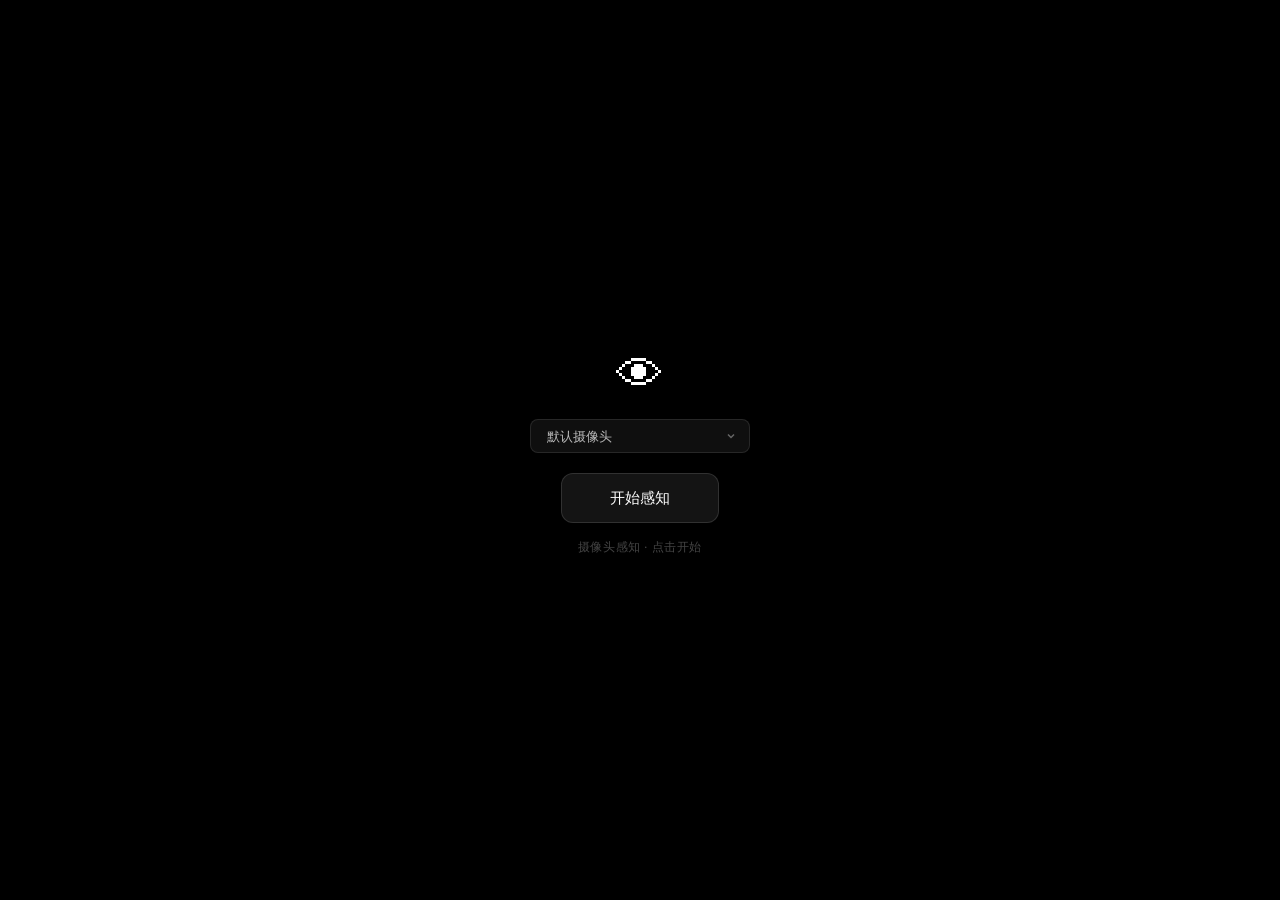
<file: index.html>
<!DOCTYPE html>
<html lang="zh">
<head>
  <meta charset="UTF-8">
  <meta name="viewport" content="width=device-width, initial-scale=1.0">
  <title>Human Sense</title>
  <link rel="stylesheet" href="style.css">
</head>
<body>
  <!-- Start -->
  <div class="start-overlay" id="start-overlay">
    <div class="start-logo">👁</div>
    <div class="camera-select-wrap">
      <select id="camera-select" class="camera-select">
        <option value="">加载摄像头列表...</option>
      </select>
    </div>
    <button class="start-btn" id="start-btn">开始感知</button>
    <p class="start-hint">摄像头感知 · 点击开始</p>
  </div>

  <div class="app" id="app" style="display:none">
    <!-- Fullscreen camera background -->
    <video id="camera" autoplay playsinline></video>
    <canvas id="overlay"></canvas>

    <!-- HUD layer -->
    <div class="hud">
      <!-- Top bar -->
      <div class="hud-top">
        <div class="hud-badge">
          <span class="status-dot" id="status-dot"></span>
          <span class="hud-title">Human Sense</span>
        </div>
        <div class="hud-badges-right">
          <div class="hud-pill" id="face-pill">
            <span id="face-count">0</span> 人
          </div>
          <div class="hud-pill" id="distance-pill">—</div>
          <select class="camera-switch" id="camera-switch" title="切换摄像头"></select>
        </div>
      </div>

      <!-- Gaze dot -->
      <div class="gaze-ring" id="gaze-ring">
        <div class="gaze-dot"></div>
      </div>

      <!-- Bottom HUD — 4-section card panel -->
      <div class="hud-bottom">
        <div class="bottom-panel">

          <!-- 1. Face -->
          <div class="panel-section" id="section-face">
            <div class="section-header">👤 面部</div>
            <div class="section-body face-section">
              <div class="face-main">
                <span class="big-emoji" id="s-expr-icon">😐</span>
                <span class="face-expr-text" id="s-expression">平静</span>
              </div>
              <div class="face-details">
                <div class="detail-row">
                  <span class="detail-icon" id="s-facing-icon">🎯</span>
                  <span class="detail-val" id="s-facing">—</span>
                </div>
                <div class="detail-row">
                  <span class="detail-label">姿态</span>
                  <span class="detail-val" id="s-posture">—</span>
                </div>
                <div class="detail-row">
                  <span class="detail-label">倾斜</span>
                  <span class="detail-val" id="s-tilt">—</span>
                </div>
              </div>
            </div>
          </div>

          <div class="panel-divider"></div>

          <!-- 2. Attention -->
          <div class="panel-section" id="section-attention">
            <div class="section-header">🧠 注意力</div>
            <div class="section-body attention-section">
              <div class="focus-ring-wrap">
                <svg class="focus-ring" viewBox="0 0 80 80">
                  <circle class="focus-ring-bg" cx="40" cy="40" r="34" />
                  <circle class="focus-ring-fill" id="focus-ring-fill" cx="40" cy="40" r="34"
                    stroke-dasharray="213.6" stroke-dashoffset="213.6" />
                </svg>
                <span class="focus-pct" id="attention-pct">—</span>
              </div>
              <div class="attention-details">
                <div class="detail-row">
                  <span class="detail-label">注视</span>
                  <span class="detail-val" id="s-gaze">—</span>
                </div>
                <div class="detail-row">
                  <span class="detail-label">眨眼</span>
                  <span class="detail-val" id="s-blink">—</span>
                </div>
              </div>
            </div>
          </div>

          <div class="panel-divider"></div>

          <!-- 3. Hands -->
          <div class="panel-section" id="section-hands">
            <div class="section-header">✋ 手势</div>
            <div class="section-body hands-section">
              <div class="gesture-main">
                <span class="big-emoji" id="s-gesture-emoji">—</span>
                <span class="gesture-label" id="s-gesture">—</span>
              </div>
              <div class="hands-indicators">
                <div class="hand-indicator" id="hand-left">
                  <span class="hand-side">🫲</span>
                  <div class="finger-dots" id="fingers-left">
                    <span class="fdot"></span><span class="fdot"></span><span class="fdot"></span><span class="fdot"></span><span class="fdot"></span>
                  </div>
                </div>
                <div class="hand-indicator" id="hand-right">
                  <span class="hand-side">🫱</span>
                  <div class="finger-dots" id="fingers-right">
                    <span class="fdot"></span><span class="fdot"></span><span class="fdot"></span><span class="fdot"></span><span class="fdot"></span>
                  </div>
                </div>
              </div>
              <div class="action-label" id="s-action">—</div>
            </div>
          </div>

          <div class="panel-divider"></div>

          <!-- 4. Body -->
          <div class="panel-section" id="section-body">
            <div class="section-header">🏃 身体</div>
            <div class="section-body body-section">
              <div class="body-posture" id="s-body-posture">—</div>
              <div class="body-details">
                <div class="detail-row">
                  <span class="detail-label">肩宽</span>
                  <div class="ratio-bar-wrap">
                    <div class="ratio-bar" id="shoulder-bar"></div>
                  </div>
                </div>
                <div class="detail-row">
                  <span class="detail-label">躯干</span>
                  <div class="ratio-bar-wrap">
                    <div class="ratio-bar" id="torso-bar"></div>
                  </div>
                </div>
                <div class="detail-row">
                  <span class="detail-label">占比</span>
                  <span class="detail-val" id="s-person-ratio">—</span>
                </div>
              </div>
            </div>
          </div>

          <div class="panel-divider"></div>

          <!-- 5. Audio -->
          <div class="panel-section" id="section-audio">
            <div class="section-header">🎤 语音</div>
            <div class="section-body audio-section">
              <div class="audio-volume-wrap">
                <div class="volume-bar" id="volume-bar"></div>
              </div>
              <div class="audio-details">
                <div class="detail-row">
                  <span class="detail-label">模型</span>
                  <span class="detail-val" id="s-model-status">未加载</span>
                </div>
                <div class="detail-row">
                  <span class="detail-label">状态</span>
                  <span class="detail-val" id="s-audio-status">等待</span>
                </div>
                <div class="detail-row">
                  <span class="detail-label">唤醒</span>
                  <span class="detail-val" id="s-wake-status">—</span>
                </div>
              </div>
            </div>
          </div>

        </div>

        <!-- Synthesis text below panel -->
        <div class="synth-strip">
          <span class="synth-text" id="synthesis-text">等待感知...</span>
        </div>
      </div>

      <!-- Timeline (collapsible, bottom-right) -->
      <div class="timeline-float" id="timeline-float">
        <div class="timeline-entries" id="timeline-entries"></div>
      </div>
    </div>
  </div>

  <script type="module" src="main.js"></script>
</body>
</html>
</file>
<file: style.css>
@import url('https://fonts.googleapis.com/css2?family=Inter:wght@300;400;500;600&display=swap');

* { margin: 0; padding: 0; box-sizing: border-box; }

:root {
  --green: #22c55e;
  --amber: #f59e0b;
  --red: #ef4444;
  --blue: #3b82f6;
}

body {
  background: #000;
  color: #fff;
  font-family: 'Inter', -apple-system, system-ui, sans-serif;
  overflow: hidden;
  height: 100vh;
  width: 100vw;
}

/* ---- Start ---- */
.start-overlay {
  position: fixed;
  inset: 0;
  display: flex;
  flex-direction: column;
  align-items: center;
  justify-content: center;
  background: #000;
  z-index: 100;
  gap: 16px;
}

.start-logo {
  font-size: 48px;
  animation: pulse 2s ease-in-out infinite;
}

@keyframes pulse {
  0%, 100% { opacity: 0.6; transform: scale(1); }
  50% { opacity: 1; transform: scale(1.08); }
}

.camera-select-wrap {
  margin-bottom: 4px;
}

.camera-select {
  background: rgba(255,255,255,0.06);
  border: 1px solid rgba(255,255,255,0.1);
  color: rgba(255,255,255,0.7);
  font-size: 13px;
  padding: 8px 16px;
  border-radius: 8px;
  font-family: inherit;
  outline: none;
  min-width: 220px;
  cursor: pointer;
  appearance: none;
  -webkit-appearance: none;
  background-image: url("data:image/svg+xml,%3Csvg xmlns='http://www.w3.org/2000/svg' width='12' height='12' viewBox='0 0 12 12'%3E%3Cpath d='M3 4.5L6 7.5L9 4.5' fill='none' stroke='%23666' stroke-width='1.5'/%3E%3C/svg%3E");
  background-repeat: no-repeat;
  background-position: right 12px center;
  padding-right: 32px;
}

.camera-select:hover {
  border-color: rgba(255,255,255,0.2);
}

.camera-select option {
  background: #1a1a1a;
  color: #ccc;
}

.start-btn {
  background: rgba(255,255,255,0.08);
  border: 1px solid rgba(255,255,255,0.12);
  color: #fff;
  font-size: 15px;
  font-weight: 500;
  padding: 14px 48px;
  border-radius: 12px;
  cursor: pointer;
  transition: all 0.2s;
  font-family: inherit;
}
.start-btn:hover {
  background: rgba(255,255,255,0.14);
  transform: translateY(-1px);
}

.start-hint {
  font-size: 12px;
  color: #444;
  letter-spacing: 0.05em;
}

/* ---- App ---- */
.app {
  position: relative;
  width: 100vw;
  height: 100vh;
}

/* Fullscreen camera */
#camera {
  position: absolute;
  inset: 0;
  width: 100%;
  height: 100%;
  object-fit: cover;
  transform: scaleX(-1);
  z-index: 0;
}

#overlay {
  position: absolute;
  inset: 0;
  width: 100%;
  height: 100%;
  pointer-events: none;
  z-index: 1;
}

/* ---- HUD ---- */
.hud {
  position: absolute;
  inset: 0;
  z-index: 10;
  pointer-events: none;
  display: flex;
  flex-direction: column;
  justify-content: space-between;
}

.hud > * {
  pointer-events: auto;
}

/* Top bar */
.hud-top {
  display: flex;
  justify-content: space-between;
  align-items: center;
  padding: 16px 20px;
}

.hud-badge {
  display: flex;
  align-items: center;
  gap: 8px;
  background: rgba(0,0,0,0.5);
  backdrop-filter: blur(16px);
  -webkit-backdrop-filter: blur(16px);
  padding: 8px 16px;
  border-radius: 24px;
  border: 1px solid rgba(255,255,255,0.08);
}

.status-dot {
  width: 8px;
  height: 8px;
  border-radius: 50%;
  background: #444;
  transition: all 0.3s;
}

.status-dot.active {
  background: var(--green);
  box-shadow: 0 0 10px rgba(34,197,94,0.5);
  animation: dot-pulse 2s ease-in-out infinite;
}

@keyframes dot-pulse {
  0%, 100% { opacity: 1; }
  50% { opacity: 0.4; }
}

.hud-title {
  font-size: 13px;
  font-weight: 500;
  letter-spacing: 0.03em;
  color: rgba(255,255,255,0.8);
}

.hud-badges-right {
  display: flex;
  gap: 8px;
  align-items: center;
}

.hud-pill {
  background: rgba(0,0,0,0.5);
  backdrop-filter: blur(16px);
  -webkit-backdrop-filter: blur(16px);
  padding: 6px 14px;
  border-radius: 20px;
  font-size: 12px;
  font-weight: 500;
  color: rgba(255,255,255,0.7);
  border: 1px solid rgba(255,255,255,0.08);
}

#face-count {
  color: var(--green);
  font-weight: 600;
}

/* Camera switch in HUD */
.camera-switch {
  background: rgba(0,0,0,0.5);
  backdrop-filter: blur(16px);
  -webkit-backdrop-filter: blur(16px);
  border: 1px solid rgba(255,255,255,0.08);
  color: rgba(255,255,255,0.7);
  font-size: 11px;
  padding: 6px 28px 6px 10px;
  border-radius: 20px;
  font-family: inherit;
  outline: none;
  cursor: pointer;
  appearance: none;
  -webkit-appearance: none;
  background-image: url("data:image/svg+xml,%3Csvg xmlns='http://www.w3.org/2000/svg' width='10' height='10' viewBox='0 0 10 10'%3E%3Cpath d='M2.5 3.5L5 6.5L7.5 3.5' fill='none' stroke='%23666' stroke-width='1.2'/%3E%3C/svg%3E");
  background-repeat: no-repeat;
  background-position: right 10px center;
  max-width: 160px;
}

.camera-switch option {
  background: #1a1a1a;
  color: #ccc;
}

/* ---- Gaze ring ---- */
.gaze-ring {
  position: absolute;
  top: 50%;
  left: 50%;
  transform: translate(-50%, -50%);
  pointer-events: none;
  z-index: 15;
  transition: top 0.08s ease-out, left 0.08s ease-out;
  opacity: 0;
}

.gaze-ring.visible {
  opacity: 1;
}

.gaze-dot {
  width: 20px;
  height: 20px;
  border-radius: 50%;
  border: 2px solid rgba(59, 130, 246, 0.8);
  background: rgba(59, 130, 246, 0.2);
  box-shadow:
    0 0 16px rgba(59, 130, 246, 0.35),
    0 0 40px rgba(59, 130, 246, 0.1),
    inset 0 0 8px rgba(59, 130, 246, 0.15);
  position: relative;
}

.gaze-dot::after {
  content: '';
  position: absolute;
  top: 50%;
  left: 50%;
  transform: translate(-50%, -50%);
  width: 6px;
  height: 6px;
  border-radius: 50%;
  background: rgba(59, 130, 246, 0.95);
  box-shadow: 0 0 6px rgba(59, 130, 246, 0.8);
}

/* ---- Bottom HUD — card panel ---- */
.hud-bottom {
  display: flex;
  flex-direction: column;
  align-items: center;
  padding: 0 16px 16px;
  gap: 6px;
}

.bottom-panel {
  display: flex;
  align-items: stretch;
  background: rgba(0,0,0,0.5);
  backdrop-filter: blur(20px);
  -webkit-backdrop-filter: blur(20px);
  border: 1px solid rgba(255,255,255,0.06);
  border-radius: 16px;
  padding: 10px 0;
  max-width: 92vw;
}

.panel-divider {
  width: 1px;
  background: rgba(255,255,255,0.06);
  align-self: stretch;
  flex-shrink: 0;
}

.panel-section {
  flex: 1;
  min-width: 0;
  padding: 0 14px;
  display: flex;
  flex-direction: column;
  gap: 6px;
}

.section-header {
  font-size: 10px;
  font-weight: 500;
  color: rgba(255,255,255,0.35);
  letter-spacing: 0.04em;
  white-space: nowrap;
}

.section-body {
  display: flex;
  flex-direction: column;
  gap: 4px;
}

/* -- Face section -- */
.face-section {
  gap: 4px;
}

.face-main {
  display: flex;
  align-items: center;
  gap: 6px;
}

.big-emoji {
  font-size: 24px;
  line-height: 1;
}

.face-expr-text {
  font-size: 13px;
  font-weight: 500;
  color: rgba(255,255,255,0.85);
}

.face-details, .attention-details, .body-details {
  display: flex;
  flex-direction: column;
  gap: 2px;
}

.detail-row {
  display: flex;
  align-items: center;
  gap: 4px;
}

.detail-label {
  font-size: 9px;
  text-transform: uppercase;
  letter-spacing: 0.05em;
  color: rgba(255,255,255,0.25);
  flex-shrink: 0;
}

.detail-val {
  font-size: 11px;
  font-weight: 500;
  color: rgba(255,255,255,0.7);
}

.detail-icon {
  font-size: 12px;
}

/* -- Attention section -- */
.attention-section {
  align-items: center;
}

.focus-ring-wrap {
  position: relative;
  width: 60px;
  height: 60px;
  display: flex;
  align-items: center;
  justify-content: center;
}

.focus-ring {
  width: 60px;
  height: 60px;
  transform: rotate(-90deg);
}

.focus-ring-bg {
  fill: none;
  stroke: rgba(255,255,255,0.06);
  stroke-width: 4;
}

.focus-ring-fill {
  fill: none;
  stroke: var(--green);
  stroke-width: 4;
  stroke-linecap: round;
  transition: stroke-dashoffset 0.4s ease-out, stroke 0.3s;
}

.focus-ring-fill.medium {
  stroke: var(--amber);
}

.focus-ring-fill.low {
  stroke: var(--red);
}

.focus-pct {
  position: absolute;
  font-size: 16px;
  font-weight: 600;
  color: rgba(255,255,255,0.9);
}

/* -- Hands section -- */
.hands-section {
  gap: 4px;
}

.gesture-main {
  display: flex;
  align-items: center;
  gap: 6px;
}

.gesture-label {
  font-size: 12px;
  font-weight: 500;
  color: rgba(255,255,255,0.7);
}

.hands-indicators {
  display: flex;
  gap: 10px;
}

.hand-indicator {
  display: flex;
  align-items: center;
  gap: 4px;
  opacity: 0.3;
}

.hand-indicator.active {
  opacity: 1;
}

.hand-side {
  font-size: 12px;
}

.finger-dots {
  display: flex;
  gap: 2px;
}

.fdot {
  width: 6px;
  height: 6px;
  border-radius: 50%;
  background: rgba(255,255,255,0.12);
  transition: background 0.15s;
}

.fdot.on {
  background: rgba(168, 85, 247, 0.9);
  box-shadow: 0 0 4px rgba(168, 85, 247, 0.4);
}

.action-label {
  font-size: 10px;
  color: rgba(255,255,255,0.4);
  min-height: 14px;
}

.action-label.active {
  color: var(--amber);
  font-weight: 500;
}

/* -- Body section -- */
.body-section {
  gap: 4px;
}

.body-posture {
  font-size: 14px;
  font-weight: 500;
  color: rgba(255,255,255,0.8);
}

.ratio-bar-wrap {
  flex: 1;
  height: 4px;
  background: rgba(255,255,255,0.06);
  border-radius: 2px;
  overflow: hidden;
  min-width: 40px;
}

.ratio-bar {
  height: 100%;
  background: var(--green);
  border-radius: 2px;
  transition: width 0.3s ease-out;
  width: 0%;
}

/* -- Audio section -- */
.audio-section {
  flex-direction: row !important;
  align-items: stretch;
  gap: 8px;
}

.audio-volume-wrap {
  width: 6px;
  height: 48px;
  background: rgba(255,255,255,0.06);
  border-radius: 3px;
  overflow: hidden;
  display: flex;
  align-items: flex-end;
  flex-shrink: 0;
}

.volume-bar {
  width: 100%;
  height: 0%;
  background: var(--green);
  border-radius: 3px;
  transition: height 0.08s ease-out;
  box-shadow: 0 0 6px rgba(34,197,94,0.3);
}

.audio-details {
  display: flex;
  flex-direction: column;
  gap: 2px;
  justify-content: center;
}

#s-audio-status {
  color: rgba(255,255,255,0.5);
}

#s-audio-status.listening {
  color: var(--green);
}

#s-audio-status.woke {
  color: var(--amber);
}

#s-wake-status.active {
  color: var(--green);
  font-weight: 600;
}

/* Model status */
#s-model-status.model-loading {
  color: var(--amber);
}

#s-model-status.model-ready {
  color: var(--green);
}

#s-model-status.model-error {
  color: var(--red);
}

/* -- Synthesis strip -- */
.synth-strip {
  background: rgba(0,0,0,0.35);
  backdrop-filter: blur(8px);
  -webkit-backdrop-filter: blur(8px);
  padding: 4px 16px;
  border-radius: 10px;
}

.synth-text {
  font-size: 12px;
  color: rgba(255,255,255,0.65);
  text-align: center;
}

/* ---- Timeline float — top right ---- */
.timeline-float {
  position: absolute;
  top: 56px;
  right: 20px;
  max-width: 240px;
  max-height: 120px;
  overflow-y: auto;
}

.timeline-entries {
  display: flex;
  flex-direction: column;
  gap: 2px;
}

.timeline-entry {
  font-size: 10px;
  display: flex;
  gap: 6px;
  padding: 3px 8px;
  background: rgba(0,0,0,0.35);
  backdrop-filter: blur(8px);
  border-radius: 4px;
}

.timeline-entry .time {
  color: rgba(255,255,255,0.25);
  font-variant-numeric: tabular-nums;
  flex-shrink: 0;
}

.timeline-entry .event {
  color: rgba(255,255,255,0.4);
}

/* Responsive */
@media (max-width: 700px) {
  .bottom-panel {
    flex-direction: column;
    padding: 8px 0;
  }
  .panel-divider {
    width: auto;
    height: 1px;
    align-self: stretch;
  }
  .panel-section {
    padding: 8px 14px;
  }
  .focus-ring-wrap {
    width: 48px;
    height: 48px;
  }
  .focus-ring {
    width: 48px;
    height: 48px;
  }
  .attention-section {
    flex-direction: row;
    gap: 10px;
  }
}

/* Scrollbar */
::-webkit-scrollbar { width: 3px; }
::-webkit-scrollbar-track { background: transparent; }
::-webkit-scrollbar-thumb { background: rgba(255,255,255,0.1); border-radius: 2px; }
</file>
